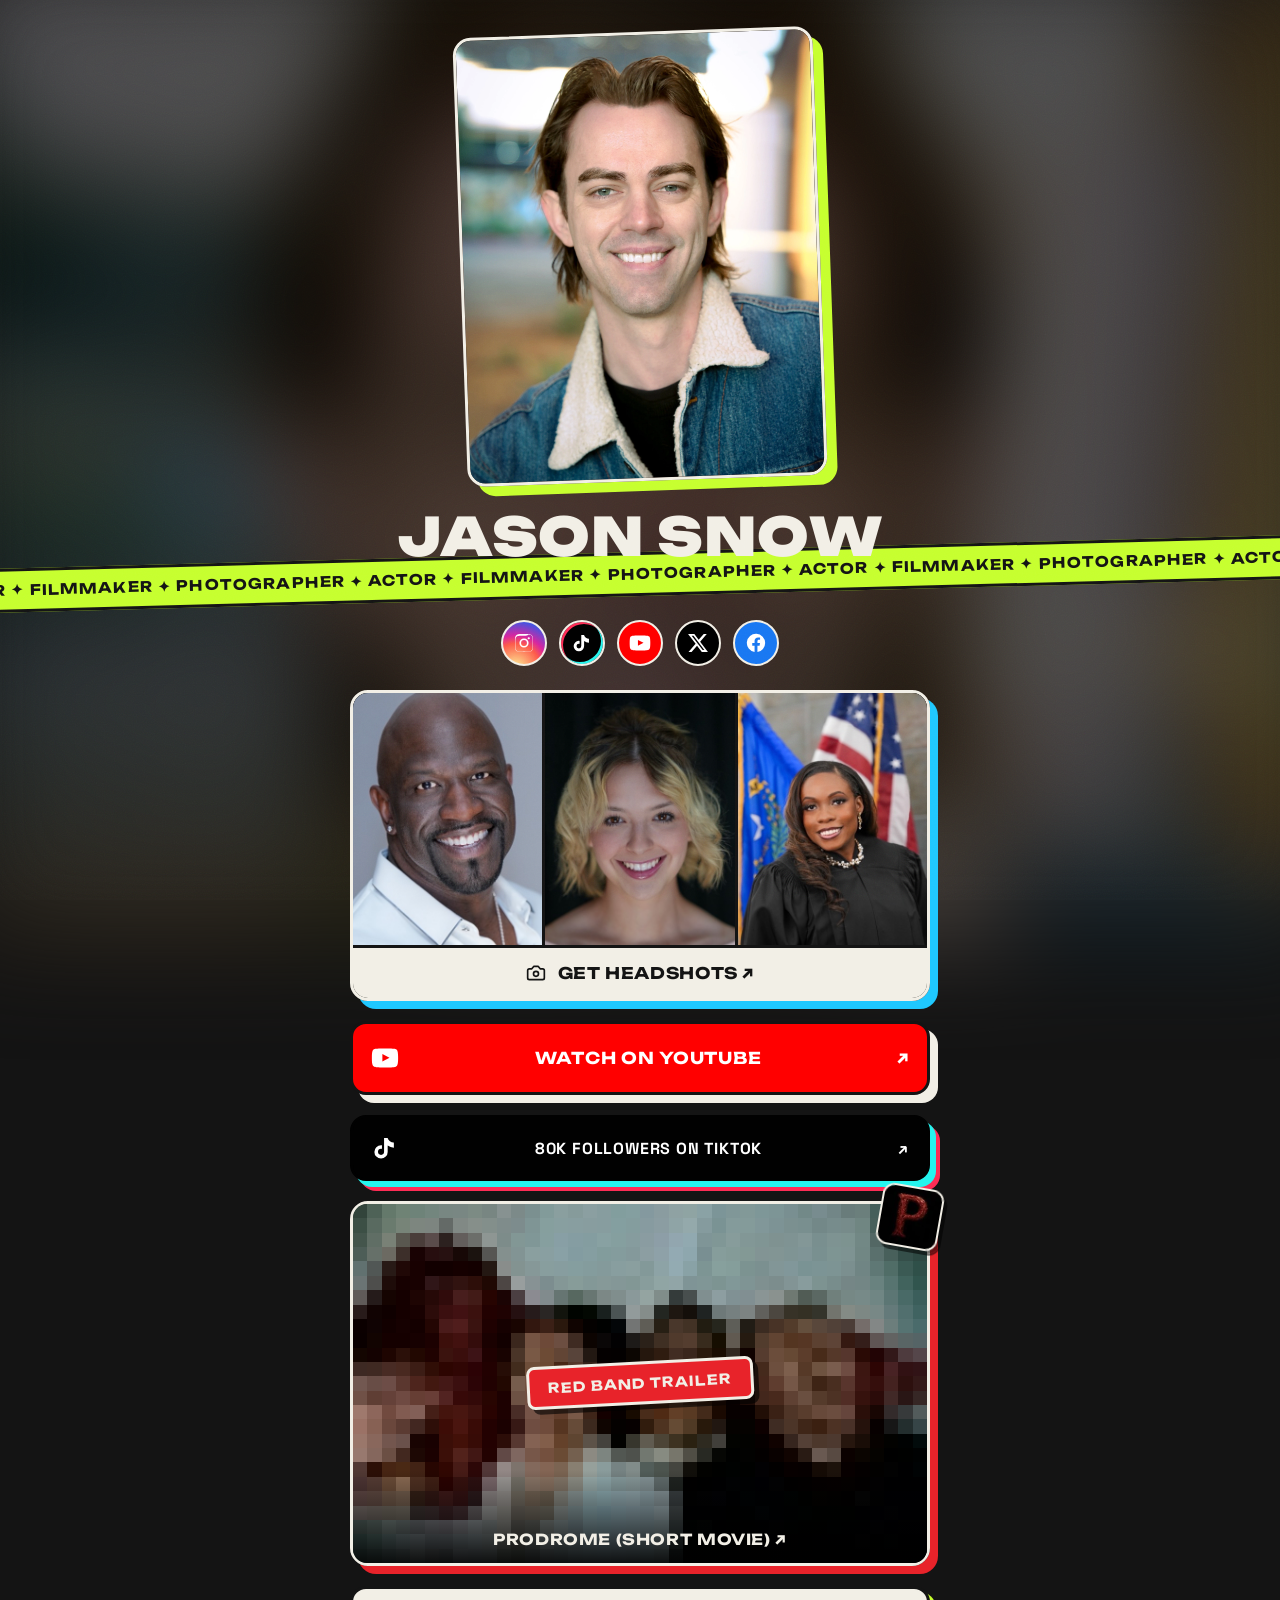
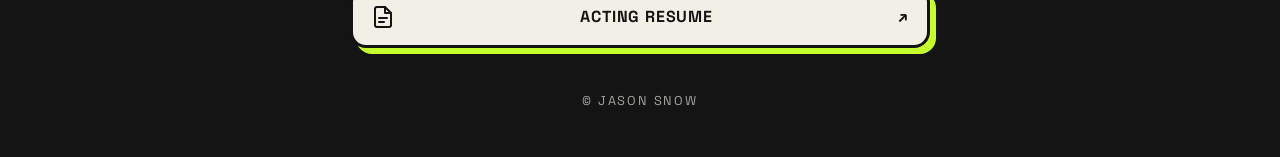
<file: index.html>
<!DOCTYPE html>
<html lang="en">
<head>
  <meta charset="UTF-8">
  <meta name="viewport" content="width=device-width, initial-scale=1.0">
  <title>Jason Snow | Las Vegas Actor, Filmmaker &amp; Photographer</title>
  <meta name="description" content="All of Jason Snow's links in one place — Las Vegas actor, filmmaker, and headshot photographer. Book a session, watch Prodrome, follow on TikTok.">
  <link rel="canonical" href="https://realjsnow.com/">
  <meta name="author" content="Jason Snow">
  <meta name="robots" content="index, follow, max-image-preview:large">
  <meta name="theme-color" content="#141414">

  <!-- Open Graph -->
  <meta property="og:site_name" content="Jason Snow">
  <meta property="og:title" content="Jason Snow | Las Vegas Actor, Filmmaker &amp; Photographer">
  <meta property="og:description" content="All of Jason Snow's links in one place — Las Vegas actor, filmmaker, and headshot photographer.">
  <meta property="og:type" content="profile">
  <meta property="og:url" content="https://realjsnow.com/">
  <meta property="og:locale" content="en_US">
  <meta property="og:image" content="https://realjsnow.com/assets/og-share.jpg">
  <meta property="og:image:secure_url" content="https://realjsnow.com/assets/og-share.jpg">
  <meta property="og:image:type" content="image/jpeg">
  <meta property="og:image:width" content="1200">
  <meta property="og:image:height" content="630">
  <meta property="og:image:alt" content="Jason Snow — actor, filmmaker, photographer">
  <meta property="profile:first_name" content="Jason">
  <meta property="profile:last_name" content="Snow">
  <meta property="profile:username" content="realjsnow">

  <!-- Twitter/X -->
  <meta name="twitter:card" content="summary_large_image">
  <meta name="twitter:site" content="@realjsnow">
  <meta name="twitter:creator" content="@realjsnow">
  <meta name="twitter:title" content="Jason Snow | Las Vegas Actor, Filmmaker &amp; Photographer">
  <meta name="twitter:description" content="All of Jason Snow's links in one place — Las Vegas actor, filmmaker, and headshot photographer.">
  <meta name="twitter:image" content="https://realjsnow.com/assets/og-share.jpg">
  <meta name="twitter:image:alt" content="Jason Snow — actor, filmmaker, photographer">

  <!-- Icons -->
  <link rel="icon" type="image/png" sizes="32x32" href="favicon-32.png">
  <link rel="icon" type="image/png" sizes="16x16" href="favicon-16.png">
  <link rel="icon" type="image/png" href="favicon.png">
  <link rel="apple-touch-icon" sizes="180x180" href="apple-touch-icon.png">
  <link rel="manifest" href="site.webmanifest">

  <script type="application/ld+json">
  {
    "@context": "https://schema.org",
    "@graph": [
      {
        "@type": "Person",
        "@id": "https://realjsnow.com/#person",
        "name": "Jason Snow",
        "alternateName": "realjsnow",
        "url": "https://realjsnow.com/",
        "image": "https://realjsnow.com/assets/og-share.jpg",
        "description": "Las Vegas actor, filmmaker, and headshot photographer.",
        "jobTitle": ["Actor", "Filmmaker", "Photographer"],
        "knowsAbout": ["Acting", "Filmmaking", "Headshot Photography", "Portrait Photography"],
        "homeLocation": {
          "@type": "Place",
          "name": "Las Vegas, Nevada",
          "address": {
            "@type": "PostalAddress",
            "addressLocality": "Las Vegas",
            "addressRegion": "NV",
            "addressCountry": "US"
          }
        },
        "sameAs": [
          "https://instagram.com/realjsnow",
          "https://tiktok.com/@realjsnow",
          "https://youtube.com/@realjsnow",
          "https://x.com/realjsnow",
          "https://www.facebook.com/profile.php?id=61565419013479",
          "https://jasonsnowphotos.com",
          "https://jasonwsnow.com",
          "https://theprodrome.com"
        ]
      },
      {
        "@type": "WebSite",
        "@id": "https://realjsnow.com/#website",
        "url": "https://realjsnow.com/",
        "name": "Jason Snow",
        "description": "Official links for Jason Snow — actor, filmmaker, and headshot photographer.",
        "inLanguage": "en-US",
        "publisher": { "@id": "https://realjsnow.com/#person" }
      },
      {
        "@type": "ProfilePage",
        "@id": "https://realjsnow.com/#profilepage",
        "url": "https://realjsnow.com/",
        "name": "Jason Snow | Actor · Filmmaker · Photographer",
        "isPartOf": { "@id": "https://realjsnow.com/#website" },
        "about": { "@id": "https://realjsnow.com/#person" },
        "primaryImageOfPage": "https://realjsnow.com/assets/og-share.jpg",
        "mainEntity": { "@id": "https://realjsnow.com/#links" }
      },
      {
        "@type": "ItemList",
        "@id": "https://realjsnow.com/#links",
        "name": "Jason Snow's links",
        "itemListOrder": "https://schema.org/ItemListOrderAscending",
        "numberOfItems": 5,
        "itemListElement": [
          { "@type": "ListItem", "position": 1, "name": "Get Headshots", "url": "https://jasonsnowphotos.com" },
          { "@type": "ListItem", "position": 2, "name": "Watch on YouTube", "url": "https://youtube.com/@realjsnow" },
          { "@type": "ListItem", "position": 3, "name": "Follow on TikTok", "url": "https://tiktok.com/@realjsnow" },
          { "@type": "ListItem", "position": 4, "name": "Prodrome (Short Movie)", "url": "https://theprodrome.com" },
          { "@type": "ListItem", "position": 5, "name": "Acting Resume", "url": "https://jasonwsnow.com" }
        ]
      }
    ]
  }
  </script>

  <link rel="preconnect" href="https://fonts.googleapis.com">
  <link rel="preconnect" href="https://fonts.gstatic.com" crossorigin>
  <link href="https://fonts.googleapis.com/css2?family=Space+Grotesk:wght@400;500;700&family=Unbounded:wght@500;700;900&display=swap" rel="stylesheet">
  <link rel="stylesheet" href="style.css">

  <!-- GoatCounter: cookieless analytics -->
  <script data-goatcounter="https://realjsnow.goatcounter.com/count"
          async src="//gc.zgo.at/count.js"></script>
</head>
<body>
  <div class="backdrop" aria-hidden="true"></div>
  <div class="grain" aria-hidden="true"></div>

  <main class="page">
    <!-- Hero -->
    <header class="hero">
      <div class="photo-wrap">
        <img class="hero-photo" src="assets/headshot.webp" alt="Jason Snow headshot">
      </div>
      <h1 class="name">Jason Snow</h1>
    </header>
  </main>

  <!-- Marquee strip -->
  <div class="marquee" aria-hidden="true">
    <div class="marquee-track">
      <span>Actor ✦ Filmmaker ✦ Photographer ✦ Actor ✦ Filmmaker ✦ Photographer ✦ Actor ✦ Filmmaker ✦ Photographer ✦&nbsp;</span><span>Actor ✦ Filmmaker ✦ Photographer ✦ Actor ✦ Filmmaker ✦ Photographer ✦ Actor ✦ Filmmaker ✦ Photographer ✦&nbsp;</span>
    </div>
  </div>

  <main class="page">
    <!-- Social links -->
    <nav class="socials" aria-label="Social media">
        <a href="https://instagram.com/realjsnow" target="_blank" rel="noopener" aria-label="Instagram" data-gc="social-instagram" title="Instagram">
          <svg viewBox="0 0 24 24"><path d="M12 2.2c3.2 0 3.6 0 4.8.07 1.2.05 1.8.24 2.2.4.6.22 1 .48 1.4.9.4.4.7.8.9 1.4.16.4.35 1 .4 2.2.07 1.2.07 1.6.07 4.8s0 3.6-.07 4.8c-.05 1.2-.24 1.8-.4 2.2a3.8 3.8 0 0 1-.9 1.4c-.4.4-.8.7-1.4.9-.4.16-1 .35-2.2.4-1.2.07-1.6.07-4.8.07s-3.6 0-4.8-.07c-1.2-.05-1.8-.24-2.2-.4a3.8 3.8 0 0 1-1.4-.9 3.8 3.8 0 0 1-.9-1.4c-.16-.4-.35-1-.4-2.2C2.2 15.6 2.2 15.2 2.2 12s0-3.6.07-4.8c.05-1.2.24-1.8.4-2.2.22-.6.48-1 .9-1.4.4-.4.8-.7 1.4-.9.4-.16 1-.35 2.2-.4C8.4 2.2 8.8 2.2 12 2.2m0 1.8c-3.1 0-3.5 0-4.7.07-1.1.05-1.7.24-2.1.4-.5.2-.9.44-1.3.83-.4.4-.63.77-.83 1.3-.15.4-.34 1-.4 2.1C2.6 8.5 2.6 8.9 2.6 12s0 3.5.07 4.7c.05 1.1.24 1.7.4 2.1.2.5.44.9.83 1.3.4.4.77.63 1.3.83.4.15 1 .34 2.1.4 1.2.06 1.6.07 4.7.07s3.5 0 4.7-.07c1.1-.05 1.7-.24 2.1-.4.5-.2.9-.44 1.3-.83.4-.4.63-.77.83-1.3.15-.4.34-1 .4-2.1.06-1.2.07-1.6.07-4.7s0-3.5-.07-4.7c-.05-1.1-.24-1.7-.4-2.1a3.4 3.4 0 0 0-.83-1.3 3.4 3.4 0 0 0-1.3-.83c-.4-.15-1-.34-2.1-.4C15.5 4 15.1 4 12 4m0 3a5 5 0 1 1 0 10 5 5 0 0 1 0-10m0 1.8a3.2 3.2 0 1 0 0 6.4 3.2 3.2 0 0 0 0-6.4M18.4 6.8a1.2 1.2 0 1 1-2.4 0 1.2 1.2 0 0 1 2.4 0"/></svg>
        </a>
        <a href="https://tiktok.com/@realjsnow" target="_blank" rel="noopener" aria-label="TikTok" data-gc="social-tiktok" title="TikTok">
          <svg viewBox="0 0 24 24"><path d="M19.6 7.3a5.6 5.6 0 0 1-3.4-1.1 5.6 5.6 0 0 1-2-2.8h-3v11.9a2.6 2.6 0 1 1-2.6-2.6c.27 0 .53.04.78.12V9.7a5.7 5.7 0 0 0-.78-.05 5.7 5.7 0 1 0 5.7 5.7V9.9a8.6 8.6 0 0 0 5.3 1.8V8.6c0-.4 0-.9-.1-1.3z"/></svg>
        </a>
        <a href="https://youtube.com/@realjsnow" target="_blank" rel="noopener" aria-label="YouTube" data-gc="social-youtube" title="YouTube">
          <svg viewBox="0 0 24 24"><path d="M23 7.3s-.22-1.6-.9-2.3c-.86-.9-1.8-.9-2.25-.96C16.7 3.8 12 3.8 12 3.8h-.01s-4.7 0-7.85.24c-.44.05-1.4.05-2.25.96-.68.7-.9 2.3-.9 2.3S.75 9.2.75 11v1.8c0 1.9.24 3.8.24 3.8s.22 1.6.9 2.3c.86.9 2 .87 2.5 1 1.8.16 7.6.22 7.6.22s4.7 0 7.85-.25c.44-.05 1.4-.06 2.25-.97.68-.7.9-2.3.9-2.3s.24-1.9.24-3.8V11c0-1.9-.24-3.8-.24-3.8zM9.75 15V8.6l6.1 3.2-6.1 3.2z"/></svg>
        </a>
        <a href="https://x.com/realjsnow" target="_blank" rel="noopener" aria-label="X (Twitter)" data-gc="social-x" title="X">
          <svg viewBox="0 0 24 24"><path d="M18.24 2.25h3.31l-7.23 8.26L22.83 21.75h-6.66l-5.22-6.82-5.97 6.82H1.66l7.73-8.84L1.17 2.25h6.83l4.72 6.24 5.52-6.24zm-1.16 17.52h1.83L7.08 4.13H5.12l11.96 15.64z"/></svg>
        </a>
        <a href="https://www.facebook.com/profile.php?id=61565419013479" target="_blank" rel="noopener" aria-label="Facebook" data-gc="social-facebook" title="Facebook">
          <svg viewBox="0 0 24 24"><path d="M22 12a10 10 0 1 0-11.56 9.88v-6.99H7.9V12h2.54V9.8c0-2.5 1.5-3.9 3.77-3.9 1.1 0 2.24.2 2.24.2v2.46H15.2c-1.24 0-1.63.77-1.63 1.56V12h2.78l-.44 2.89h-2.34v6.99A10 10 0 0 0 22 12z"/></svg>
        </a>
      </nav>

    <!-- Links -->
    <section class="links">
      <a class="card card-hs" data-gc="btn-headshots" href="https://jasonsnowphotos.com" target="_blank" rel="noopener">
        <span class="hs-strip">
          <img src="assets/hs-sample-1.jpg" alt="Actor headshot photographed by Jason Snow" loading="lazy">
          <img src="assets/hs-sample-2.jpg" alt="Actor headshot photographed by Jason Snow" loading="lazy">
          <img src="assets/hs-sample-3.jpg" alt="Professional portrait photographed by Jason Snow" loading="lazy">
        </span>
        <span class="card-label">
          <svg class="btn-icon hs-cam" viewBox="0 0 24 24"><path d="M14.5 4h-5L7 7H4a2 2 0 0 0-2 2v9a2 2 0 0 0 2 2h16a2 2 0 0 0 2-2V9a2 2 0 0 0-2-2h-3l-2.5-3z"/><circle cx="12" cy="13" r="3"/></svg>
          Get Headshots <span class="arrow">↗</span>
        </span>
      </a>

      <a class="btn btn-yt" data-gc="btn-youtube" href="https://youtube.com/@realjsnow" target="_blank" rel="noopener">
        <svg class="btn-icon btn-icon--fill" viewBox="0 0 24 24"><path d="M23 7.3s-.22-1.6-.9-2.3c-.86-.9-1.8-.9-2.25-.96C16.7 3.8 12 3.8 12 3.8h-.01s-4.7 0-7.85.24c-.44.05-1.4.05-2.25.96-.68.7-.9 2.3-.9 2.3S.75 9.2.75 11v1.8c0 1.9.24 3.8.24 3.8s.22 1.6.9 2.3c.86.9 2 .87 2.5 1 1.8.16 7.6.22 7.6.22s4.7 0 7.85-.25c.44-.05 1.4-.06 2.25-.97.68-.7.9-2.3.9-2.3s.24-1.9.24-3.8V11c0-1.9-.24-3.8-.24-3.8zM9.75 15V8.6l6.1 3.2-6.1 3.2z"/></svg>
        <span class="btn-label">Watch on YouTube</span>
        <span class="arrow">↗</span>
      </a>

      <a class="btn btn-tt" data-gc="btn-tiktok" href="https://tiktok.com/@realjsnow" target="_blank" rel="noopener">
        <svg class="btn-icon btn-icon--fill" viewBox="0 0 24 24"><path d="M19.6 7.3a5.6 5.6 0 0 1-3.4-1.1 5.6 5.6 0 0 1-2-2.8h-3v11.9a2.6 2.6 0 1 1-2.6-2.6c.27 0 .53.04.78.12V9.7a5.7 5.7 0 0 0-.78-.05 5.7 5.7 0 1 0 5.7 5.7V9.9a8.6 8.6 0 0 0 5.3 1.8V8.6c0-.4 0-.9-.1-1.3z"/></svg>
        <span class="btn-label">80K Followers on TikTok</span>
        <span class="arrow">↗</span>
      </a>

      <a class="card" data-gc="btn-prodrome" href="https://theprodrome.com" target="_blank" rel="noopener">
        <span class="card-media">
          <!-- Deliberately low-res: the poster is graphic, so only the mosaic ships -->
          <img class="card-img" src="assets/prodrome-censored.jpg" alt="Censored Prodrome short film poster">
          <span class="card-warning">Red Band Trailer</span>
        </span>
        <img class="p-badge" src="assets/p-mark.webp" alt="">
        <span class="card-label">Prodrome (Short Movie) <span class="arrow">↗</span></span>
      </a>

      <a class="btn" data-gc="btn-resume" href="https://jasonwsnow.com" target="_blank" rel="noopener">
        <svg class="btn-icon" viewBox="0 0 24 24"><path d="M14 2H6a2 2 0 0 0-2 2v16a2 2 0 0 0 2 2h12a2 2 0 0 0 2-2V8z"/><path d="M14 2v6h6"/><path d="M8 13h8"/><path d="M8 17h5"/></svg>
        <span class="btn-label">Acting Resume</span>
        <span class="arrow">↗</span>
      </a>
    </section>

    <footer class="foot">© Jason Snow</footer>
  </main>
  <script src="protect-images.js"></script>
  <script src="track-clicks.js"></script>
</body>
</html>
</file>
<file: style.css>
* {
  margin: 0;
  padding: 0;
  box-sizing: border-box;
}

:root {
  --bone: #f2efe6;
  --ink: #141414;
  --acid: #c6ff2e;
  --electric: #1fc8ff;
  --blood: #e8232a;
  --yt: #ff0000;
  --font-display: "Unbounded", sans-serif;
  --font-body: "Space Grotesk", sans-serif;
}

/* The tilted marquee is intentionally wider than the viewport, so both
   html and body must contain it — hidden on body alone still leaves the
   document horizontally scrollable, which reads as sideways drift on mobile.
   `clip` is preferred over `hidden`: it contains overflow without creating
   a scroll container. */
html,
body {
  overflow-x: hidden;
  overflow-x: clip;
}

body {
  font-family: var(--font-body);
  background: var(--ink);
  color: var(--bone);
  min-height: 100vh;
}

/* Blurred headshot wash behind everything.
   Promoted to its own GPU layer so the expensive blur rasterizes once
   instead of repainting on every scroll frame. */
.backdrop {
  position: fixed;
  inset: -40px;
  background: url("assets/headshot.webp") center 20% / cover no-repeat;
  filter: blur(50px) brightness(0.3) saturate(1.3);
  z-index: -1;
  transform: translateZ(0);
  will-change: transform;
  backface-visibility: hidden;
}

/* Film grain over everything */
.grain {
  position: fixed;
  inset: 0;
  z-index: 50;
  pointer-events: none;
  opacity: 0.14;
  mix-blend-mode: soft-light;
  transform: translateZ(0);
  backface-visibility: hidden;
  background: url("data:image/svg+xml,%3Csvg xmlns='http://www.w3.org/2000/svg' width='300' height='300'%3E%3Cfilter id='n'%3E%3CfeTurbulence type='fractalNoise' baseFrequency='0.9' numOctaves='2'/%3E%3C/filter%3E%3Crect width='100%25' height='100%25' filter='url(%23n)'/%3E%3C/svg%3E");
}

.page {
  max-width: 620px;
  margin: 0 auto;
  padding: 0 20px;
}

.page:first-of-type {
  padding-top: 32px;
  position: relative;
  z-index: 2;
}

/* ---------- Hero ---------- */
.hero {
  text-align: center;
}

.photo-wrap {
  width: min(78%, 360px);
  margin: 0 auto;
  transform: rotate(-2deg);
  border: 3px solid var(--bone);
  border-radius: 18px;
  overflow: hidden;
  box-shadow: 10px 10px 0 var(--acid);
}

.hero-photo {
  display: block;
  width: 100%;
  aspect-ratio: 4 / 5;
  object-fit: cover;
  object-position: center 25%;
}

.name {
  margin-top: 30px;
  font-family: var(--font-display);
  font-weight: 900;
  text-transform: uppercase;
  font-size: clamp(2.1rem, 9vw, 3.3rem);
  line-height: 0.95;
  letter-spacing: 0.01em;
}

/* Deter casual image grabbing (pairs with protect-images.js) */
img {
  -webkit-user-select: none;
  user-select: none;
  -webkit-touch-callout: none;
  -webkit-user-drag: none;
}

/* Visible keyboard focus (mouse clicks stay clean) */
a:focus-visible {
  outline: 3px solid var(--electric);
  outline-offset: 4px;
  border-radius: 6px;
}

/* ---------- Socials ---------- */
.socials {
  margin-bottom: 24px;
  display: flex;
  justify-content: center;
  gap: 12px;
}

.socials a {
  width: 46px;
  height: 46px;
  border: 2px solid var(--bone);
  border-radius: 50%;
  display: grid;
  place-items: center;
  color: #fff;
  transition: transform 0.15s ease;
}

.socials a:hover {
  transform: translateY(-3px) rotate(-6deg);
}

.socials svg {
  width: 22px;
  height: 22px;
  fill: currentColor;
}

/* Brand colors */
.socials a[aria-label="Instagram"] {
  background: radial-gradient(circle at 30% 110%, #fdf497 0%, #fd5949 45%, #d6249f 60%, #285aeb 90%);
}

.socials a[aria-label="TikTok"] {
  background: #010101;
  box-shadow: inset -2px -2px 0 #25f4ee, inset 2px 2px 0 #fe2c55;
}

.socials a[aria-label="YouTube"] {
  background: var(--yt);
}

.socials a[aria-label="X (Twitter)"] {
  background: #000;
}

.socials a[aria-label="Facebook"] {
  background: #1877f2;
}

/* ---------- Marquee ---------- */
.marquee {
  width: 110%;
  margin: -9px 0 24px -5%;
  position: relative;
  z-index: 1;
  transform: rotate(-1.5deg);
  background: var(--acid);
  color: var(--ink);
  border-top: 3px solid var(--ink);
  border-bottom: 3px solid var(--ink);
  padding: 10px 0;
  overflow: hidden;
}

.marquee-track {
  display: flex;
  white-space: nowrap;
  font-family: var(--font-display);
  font-weight: 700;
  text-transform: uppercase;
  font-size: 0.9rem;
  letter-spacing: 0.08em;
  animation: marquee 24s linear infinite;
}

@keyframes marquee {
  to {
    /* translate3d keeps the scroll on the compositor, off the main thread */
    transform: translate3d(-50%, 0, 0);
  }
}

/* ---------- Links ---------- */
.links {
  display: flex;
  flex-direction: column;
  gap: 20px;
}

.btn {
  display: flex;
  align-items: center;
  gap: 14px;
  background: var(--bone);
  color: var(--ink);
  border: 3px solid var(--ink);
  border-radius: 16px;
  padding: 16px 18px;
  text-decoration: none;
  font-weight: 700;
  text-transform: uppercase;
  letter-spacing: 0.05em;
  font-size: 1rem;
  box-shadow: 6px 6px 0 var(--acid);
  transition: transform 0.15s ease, box-shadow 0.15s ease;
}

.btn:hover {
  transform: translate(-3px, -3px);
  box-shadow: 10px 10px 0 var(--acid);
}

.btn-icon {
  width: 24px;
  height: 24px;
  flex-shrink: 0;
  fill: none;
  stroke: currentColor;
  stroke-width: 2;
  stroke-linecap: round;
  stroke-linejoin: round;
}

.btn-icon--fill {
  fill: currentColor;
  stroke: none;
  width: 28px;
  height: 28px;
}

.btn-label {
  flex: 1;
  text-align: center;
}

.arrow {
  font-weight: 700;
}

/* The big loud YouTube CTA */
.btn-yt {
  background: var(--yt);
  color: #fff;
  padding: 20px 18px;
  font-family: var(--font-display);
  font-size: 1.02rem;
  box-shadow: 8px 8px 0 var(--bone);
  animation: breathe 2.6s ease-in-out infinite;
}

.btn-yt:hover {
  box-shadow: 12px 12px 0 var(--bone);
  animation-play-state: paused;
}

/* TikTok follower count button */
.btn-tt {
  background: #010101;
  color: #fff;
  border-color: #010101;
  box-shadow: 6px 6px 0 #25f4ee, 10px 10px 0 #fe2c55;
}

.btn-tt:hover {
  box-shadow: 9px 9px 0 #25f4ee, 14px 14px 0 #fe2c55;
}

/* Headshots card — sells the work by showing it */
.card.card-hs {
  overflow: hidden;
  box-shadow: 8px 8px 0 var(--electric);
}

.card.card-hs:hover {
  box-shadow: 12px 12px 0 var(--electric);
}

/* Label sits below the photos so it never covers a face */
.card-hs .card-label {
  position: static;
  display: block;
  padding: 15px 16px;
  background: var(--bone);
  color: var(--ink);
  border-top: 3px solid var(--ink);
  border-radius: 0;
  font-size: 1rem;
}

.hs-strip {
  display: grid;
  grid-template-columns: repeat(3, 1fr);
  gap: 3px;
  background: var(--ink);
}

.hs-strip img {
  display: block;
  width: 100%;
  aspect-ratio: 3 / 4;
  object-fit: cover;
}

.hs-cam {
  width: 20px;
  height: 20px;
  vertical-align: -4px;
  margin-right: 7px;
}

@keyframes breathe {
  0%, 100% {
    transform: scale(1);
  }
  50% {
    transform: scale(1.015);
  }
}

/* ---------- Featured card ---------- */
.card {
  position: relative;
  border: 3px solid var(--bone);
  border-radius: 18px;
  text-decoration: none;
  color: var(--bone);
  box-shadow: 8px 8px 0 var(--blood);
  transition: transform 0.15s ease, box-shadow 0.15s ease;
}

.card:hover {
  transform: translate(-3px, -3px) rotate(-0.5deg);
  box-shadow: 12px 12px 0 var(--blood);
}

.card-media {
  display: block;
  position: relative;
  border-radius: 14px;
  overflow: hidden;
}

.card-img {
  display: block;
  width: 100%;
  aspect-ratio: 16 / 10;
  object-fit: cover;
  /* Source is a 40x25 mosaic; upscaled with hard pixel edges */
  image-rendering: pixelated;
  filter: brightness(0.8) saturate(0.9);
}

/* Red band, like a restricted trailer card */
.card-warning {
  position: absolute;
  top: 50%;
  left: 50%;
  transform: translate(-50%, -50%) rotate(-3deg);
  background: var(--blood);
  color: var(--bone);
  border: 3px solid var(--bone);
  border-radius: 8px;
  padding: 10px 18px;
  font-family: var(--font-display);
  font-weight: 700;
  font-size: 0.86rem;
  text-transform: uppercase;
  letter-spacing: 0.08em;
  white-space: nowrap;
  box-shadow: 5px 5px 0 rgba(0, 0, 0, 0.6);
}

.card-label {
  position: absolute;
  inset: auto 0 0 0;
  padding: 60px 16px 14px;
  text-align: center;
  font-family: var(--font-display);
  font-weight: 700;
  font-size: 0.95rem;
  text-transform: uppercase;
  letter-spacing: 0.04em;
  background: linear-gradient(to top, rgba(0, 0, 0, 0.9), transparent);
  border-radius: 0 0 14px 14px;
}

/* Prodrome P sticker */
.p-badge {
  position: absolute;
  top: -18px;
  right: -14px;
  width: 62px;
  border: 2px solid var(--bone);
  border-radius: 12px;
  transform: rotate(10deg);
  filter: drop-shadow(4px 4px 0 rgba(0, 0, 0, 0.55));
  z-index: 2;
}

/* ---------- 404 ---------- */
.notfound {
  padding: 60px 0 10px;
}

.code-404 {
  font-family: var(--font-display);
  font-weight: 900;
  font-size: clamp(5rem, 26vw, 10rem);
  line-height: 1;
  color: transparent;
  -webkit-text-stroke: 3px var(--acid);
}

@supports not (-webkit-text-stroke: 3px black) {
  .code-404 {
    color: var(--acid);
  }
}

.notfound-text {
  margin-top: 14px;
  font-family: var(--font-display);
  font-weight: 700;
  text-transform: uppercase;
  letter-spacing: 0.06em;
  font-size: clamp(0.9rem, 4vw, 1.15rem);
}

/* ---------- Footer ---------- */
.foot {
  margin: 44px 0 48px;
  text-align: center;
  font-size: 0.8rem;
  letter-spacing: 0.14em;
  text-transform: uppercase;
  opacity: 0.65;
}

@media (prefers-reduced-motion: reduce) {
  .marquee-track,
  .btn-yt {
    animation: none;
  }
}

@media (max-width: 480px) {
  .photo-wrap {
    width: 86%;
  }

  .btn {
    font-size: 0.92rem;
  }
}
</file>
